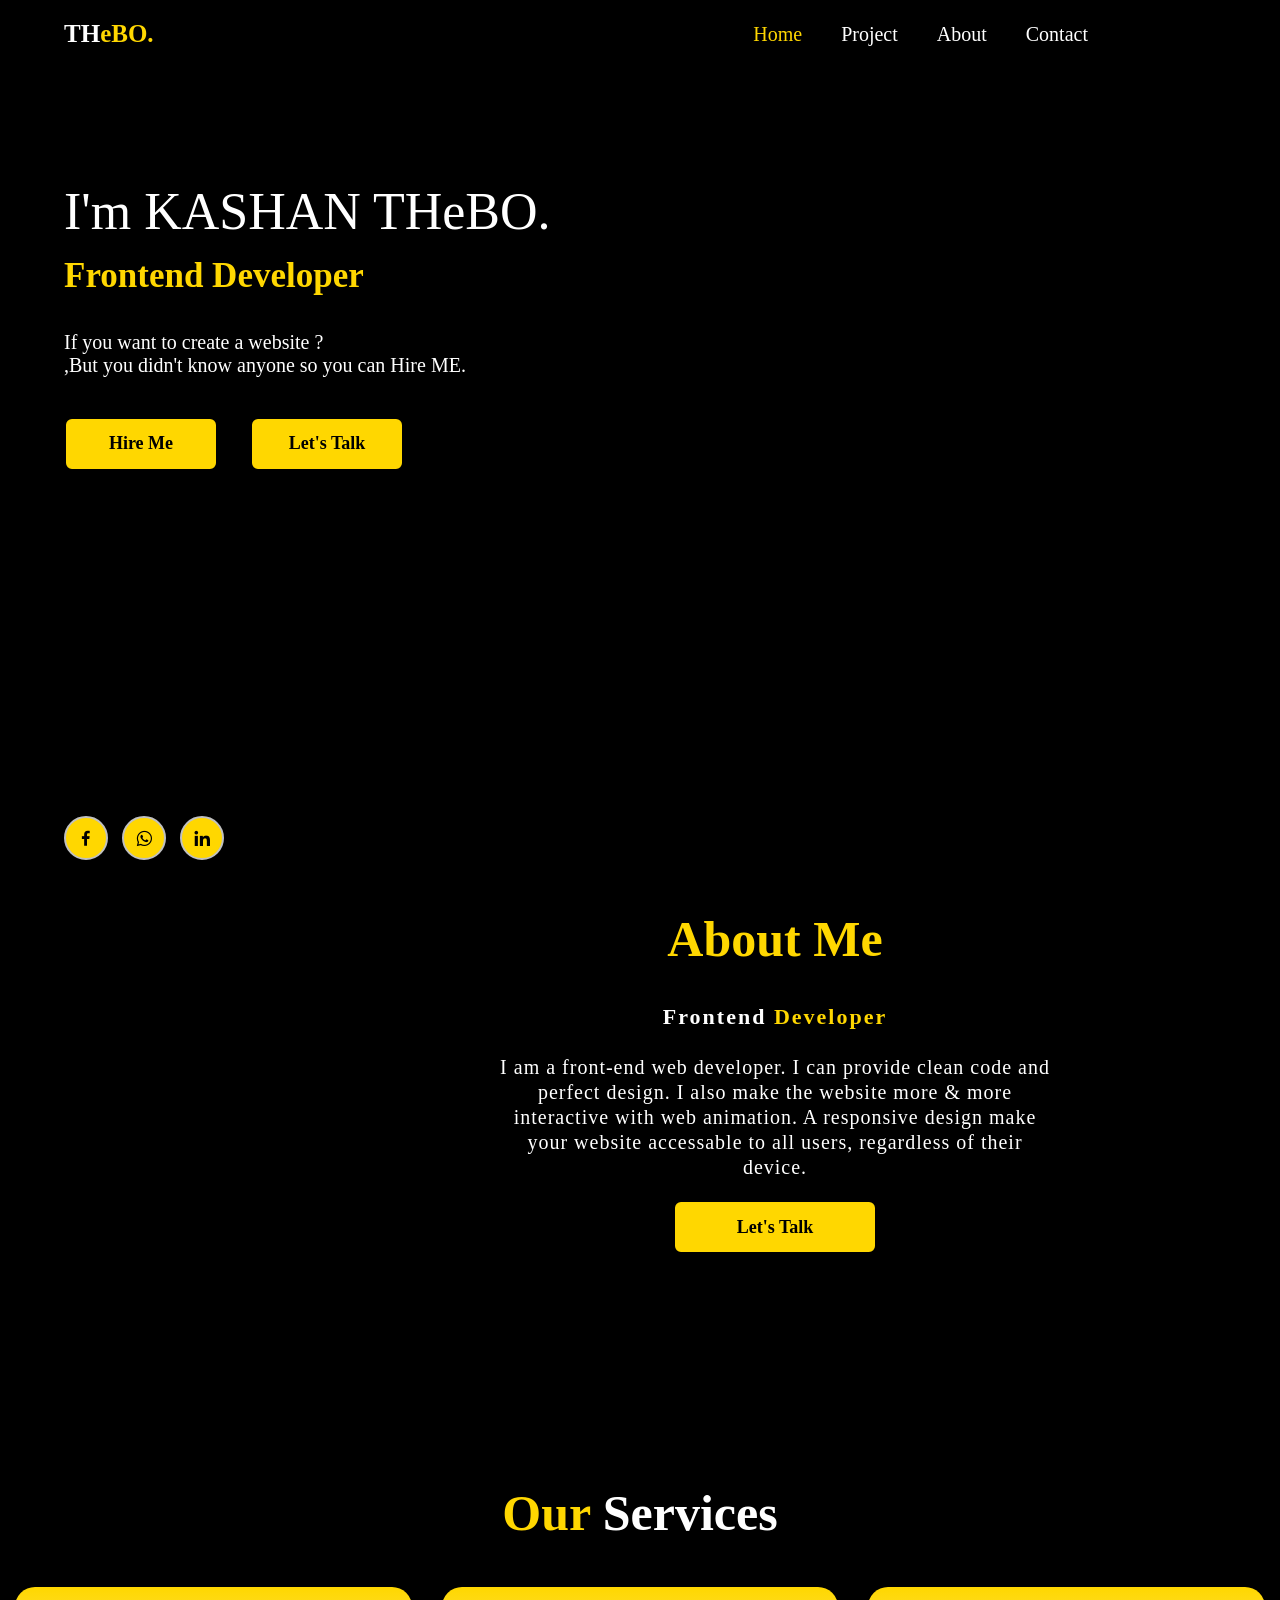
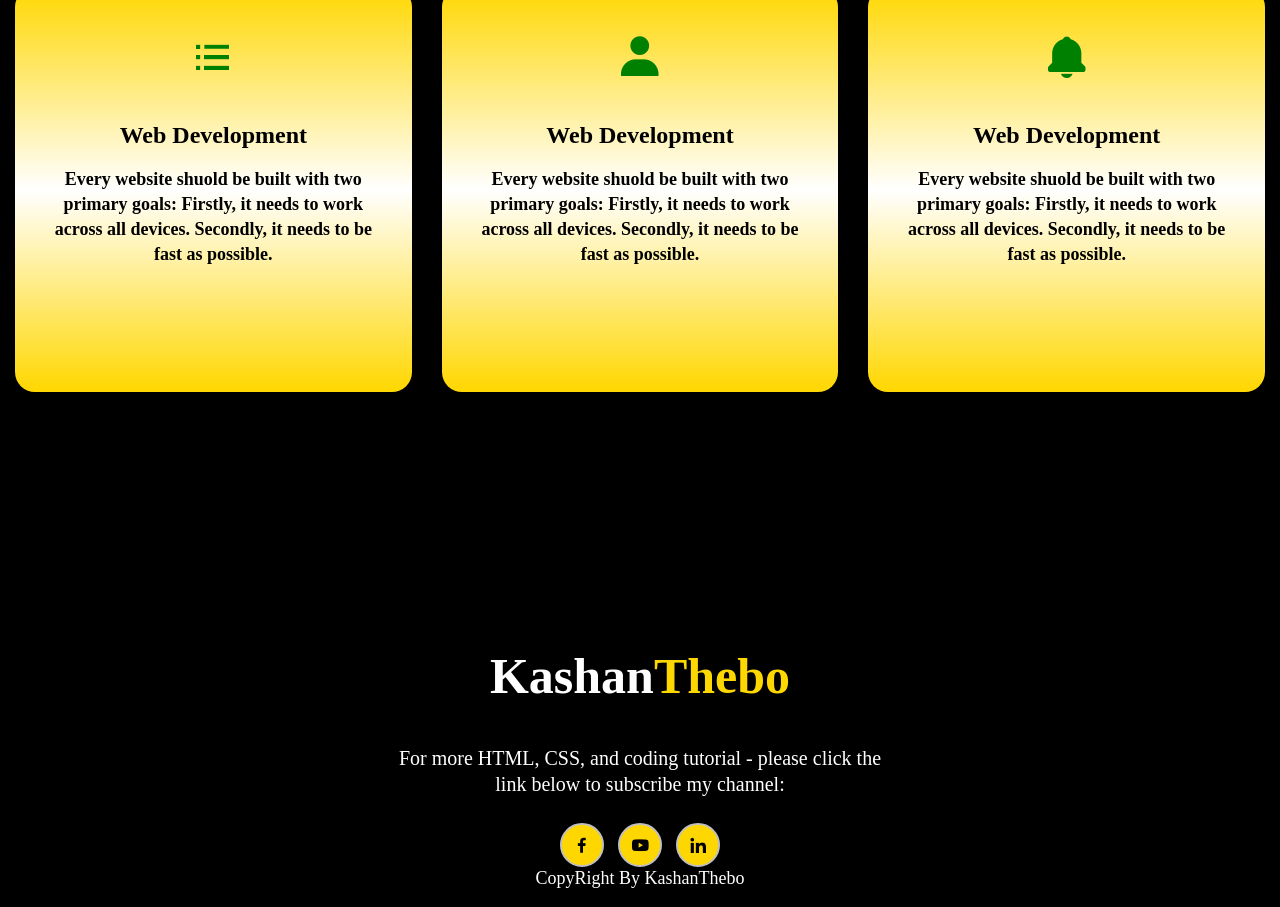
<file: index.html>
<!DOCTYPE html>
<html>
<head>
	<meta charset="utf-8">
	<meta name="viewport" content="width=device-width, initial-scale=1">
	<link rel="stylesheet" type="text/css" href="Portfolio.css">
	<link href='https://unpkg.com/boxicons@2.1.4/css/boxicons.min.css' rel='stylesheet'>

	<title>Kashan thebo</title>
</head>
	<body>
		<header class="header">
		<a href="#" class="logo">TH<span>eBO.</span></a>
			<nav class="navbar">
				<a href="#" class="active">Home</a>
				<a href="#">Project</a>
				<a href="#">About</a>
				<a href="#">Contact</a>
			</nav>
		</header>

		<section class="Home">
		<div class="home-content">
			<h1>I'm KASHAN THeBO.</h1>
			<h3>Frontend Developer</h3>
			<p>If you want to create a website ?<br>,But you didn't know anyone so you can Hire ME.</p>
			<div class="btn-box">
				<a href="#">Hire Me</a>
				<a href="#">Let's Talk</a>
			</div>
		</div>
		<!-- <div class="img"><img src="IMG_20230114_000835-2removebg-preview.png" alt="avatar" width="300px"></div> -->


		<div class="home-sci">
			<a href=""><i class='bx bxl-facebook'></i></a>
			<a href="https://wa.me/923171061765" target="blank"><i class='bx bxl-whatsapp' ></i></a>
			<a href=""><i class='bx bxl-linkedin' ></i></a>
		</div>
		</section>

		<section class="About-me">
		<div class="about-text">
			<h2>About Me</h2>
			<h5>Frontend <span>Developer</span></h5>
			<p>I am a front-end web developer. I can provide clean code and perfect design. I also make the website more & more interactive with web animation. A responsive design make your website accessable to all users, regardless of their device.</p>
			<div class="click">
				<a href="#"><b>Let's Talk</b></a></div>
		</div>
		</section>

		<div class="service">
			<div class="title">
				<h2><span>Our</span> Services</h2>
			</div>

			<div class="box">
				<div class="cards">
					<i class='bx bx-list-ul'></i>
					<h5>Web Development</h5>
					<div class="pra">
						<p>Every website shuold be built with two primary goals: Firstly, it needs to work across all devices. Secondly, it needs to be fast as possible.	</p>
						<p style="text-align: center;">
					</div>
				</div>

				<div class="cards">
					<i class='bx bxs-user'></i>
					<h5>Web Development</h5>
					<div class="pra">
						<p>Every website shuold be built with two primary goals: Firstly, it needs to work across all devices. Secondly, it needs to be fast as possible.	</p>
						<p style="text-align: center;">
					</div>
				</div>

				<div class="cards">
					<i class='bx bxs-bell'></i>
					<h5>Web Development</h5>
					<div class="pra">
						<p>Every website shuold be built with two primary goals: Firstly, it needs to work across all devices. Secondly, it needs to be fast as possible.	</p>
						<p style="text-align: center;">
					</div>
				</div>
			</div>
		</div>
	<footer class="footer">
		<p><span>Kashan</span>Thebo</p>
		<p>For more HTML, CSS, and coding tutorial - please click the link below to subscribe my channel:</p>
		<div class="social">
			<a href=""><i class='bx bxl-facebook'></i></a>
			<a href=""><i class='bx bxl-youtube'></i></a>
			<a href=""><i class='bx bxl-linkedin' ></i></a>
		</div>
		<p class="end">CopyRight By Kashan<span>Thebo</span></p>
	</footer>
	</body>
</html>
</file>
<file: Portfolio.css>
.{
	margin: 0px;
	padding: 0px;
}
body{
	background-color:black;
	color: white;
	margin: 0;
	padding: 0;
}
.header{
	position: sticky;
	top: 0px;
	left: 0px;
	width: 80%;
	padding: 20px 5%;
	background:transparent;
	display: flex;
	justify-content: space-between;
	align-items: center;
}
.logo{
	position: relative;
	font-size: 25px;
	/*margin-left:-700px ;*/
	color: white;
	font-weight: 600;
	text-decoration: none;
}
.logo span{
	color: gold;
}
@media only screen and (max-width: 890px){
	.logo{
		left: auto;
	}
}
.navbar a{
	font-size: 20px;
	font-weight: 500;
	text-decoration: none;
	color: white;
	margin-left: 35px;
	transition: .3s;
}
@media only screen and (max-width: 890px){
	.navbar a{
		margin-left: 70px;
		
		}

}
.navbar a:hover,
.navbar a.active{
	color: gold;
}
@media only screen and (max-width:890px){
	.navbar a{
		/*font-size: 15px;*/
		display: inline-block;
		margin: auto;
		position: relative;
	}
	}
.Home{
	height: 500px;
	padding: 0 5%;
	display: flex;
	align-items: center;
}
@media only screen and (max-width: 890px){
	.Home{
		flex-direction: column;
		text-align: center;
	}
}
.img{
	height: 350px;
	width: 300px;
	padding: 0;
	margin-top: 300px;
	overflow: hidden;
	border-radius: 50%;
	position: relative;
}
@media only screen and (max-width: 890px){
	.img{
		position: absolute;
		margin-top: 600px;
	}
}
.home-content{
	max-width: 800px;
}
@media only screen and (max-width: 890px){
	.home-content{
		max-width: 400px;
	}
}
.home-content h1{
	position: relative;
	font-size: 52px;
	font-weight: 500;
	line-height: 1%;
	/*animation: mymove 3s linear;*/
}
@media only screen and (max-width: 890px){
	.home-content h1{
		font-size: 38px;
	}
}
.home-content h3{
	position: relative;
	font-size: 35px;
	/*animation: mymove 3s linear;*/
	font-weight: 700;
	color: gold;
}
.home-content p{
	position: relative;
	font-size: 20px;
	/*animation: mymove 3s linear;*/
	margin: 20px 0 40px;
}
.home-content .btn-box{
	position: relative;
	display: inline-flex;
	justify-content: space-between;
	width: 340px;
	height: 50px;
	animation: mymove 3s linear;

}
.btn-box a{
	position: relative;
	display: inline-flex;
	justify-content: center;
	align-items: center;
	background: gold;
	width: 150px;
	height: 100%;
	border: 2px solid;
	border-radius: 8px;
	font-size: 18px;
	font-weight: 900;
	color: black;
	text-decoration: none;
	font-weight: 600;
	overflow: hidden;
	transition: .5s;
}
@media only screen and(max-width: 850px){
	.btn-box a{
		flex-direction: column;
		justify-content: space-between;
	}
}
.btn-box a:hover{
	background: white;
	color: darkgreen;
}
btn-box a:nth-child(2){
	background: white;
	color: gold;
}
.btn-box a:nth-child(2):hover{
	color: darkgreen;
	background: white;
}
.home-sci{
	position: absolute;
	bottom: 40px;
	width: 160px;
	display: flex;
	justify-content: space-between;
}
.home-sci a{
	position: relative;
	display: inline-flex;
	justify-content: center;
	align-items: center;
	background: gold;
	width: 40px;
	height: 40px;
	background: gold;
	border: 2px solid silver;
	border-radius: 50%;
	font-size: 20px;
	font-weight: 600;
	color: black;
	overflow: hidden;
	transition: .5s;
	text-decoration: none;
}
@media only screen and(max-width: 790px){
	.home-sci a{
		display: none;
	}
}
.home-sci a:hover{
	background: white;
	color: darkgreen;
	border: 2px solid grey;

}
.About-me{
	display: inline-flex;
	position: relative;
	align-items: center;
	margin-top: 200px;
	margin-left: 500px;
	width: 60%;
	padding: 100px 0;
	text-align: center;
}
@media only screen and(max-width: 890px){
	.About-me{
		position: relative;
		flex-direction:row;
		width: 20%;
		margin-top: 500px;
		padding: 300px 0 ;
	}
}
.about-text{
	width: 550px;
}
.about-text h2{
	color: gold;
	font-size: 50px;
	margin-bottom: 20px;
	text-transform: capitalize;
}
.about-text h5{
	color: white;
	letter-spacing: 2px;
	font-size: 22px;
	margin-bottom: 25px;
	text-transform: capitalize;
}
.about-text h5 span{
	color: gold;
}
.about-text p{
	color: white;
	letter-spacing: 1px;
	line-height: 25px;
	font-size: 20px;
	/*margin-bottom: 45px;*/
}
.click a{
	position: relative;
	display: inline-flex;
	justify-content: center;
	align-items: center;
	background: gold;
	width: 200px;
	height: 50px;
	border: 2px solid;
	border-radius: 8px;
	font-size: 18px;
	font-weight: 600;
	color: black;
	text-decoration: none;
	font-weight: 600;
	overflow: hidden;
	transition: .5s;
}
.click a:hover{
	background: white;
	color: darkgreen;

}.service{
	background: black;
	color: gold;
	width: 100%;
	padding: 100px 0px;
}
.service span{
	color: gold;
}
@media only screen and(max-width: 890){
	.service{
		width: 50%;
		padding: 60px 0;
	}
}
.title h2{
	color: white;
	font-size: 50px;
	width: 1130px;
	margin: 30px auto;
	text-align: center;
}
@media only screen and(max-width: 890px){
	.service.title h2{
		font-size: 36px;
		width: 765px;
		margin: 20px;
	}
}
.box{
	display: flex;
	justify-content: center;
	align-items: center;
	min-height: 400px;
}
.cards{
	height: 365px;
	width: 335px;
	padding: 20px 35px;
	color: black;
	background: linear-gradient(gold,white,gold);
	border-radius: 20px;
	margin: 15px;
	position: relative;
	overflow: hidden;
	text-align: center;
	transition: all 2s;
}
@media only screen and(max-width: 890px){
	.box{
		flex-direction: column;
		width: 50%;
	}
}
.cards:hover{
	transform: scale(1.2);
	/*transition: all .6s;*/
	transition-duration: .9s;
	/*background: white;*/
}

.cards i{
	font-size: 50px;
	display: block;
	text-align: center;
	margin: 25px 0px;
	color: green;
}

h5{
	font-size: 24px;
	margin-bottom: 15px;
}
.pra p{
	color: black;
	font-weight: 1000;
	font-size: 18px;
	font-weight: 800;
	line-height: 25px;
	margin-bottom: 25px;
}
.footer{
	position: relative;
	width: 100%;
	height: 400px;
	background: black;
	color: gold;
	display: flex;
	flex-direction: column;
	align-items: center;
	justify-content: center;
}
.footer p:nth-child(1){
	font-size: 50px;
	font-weight: bold;
	margin-bottom:20px ;
}
.footer p span{
	color: white;
}
.footer p:nth-child(2){
	font-size: 20px;
	color: white;
	line-height: 26px;
	width: 500px;
	text-align: center;
}
.social{
	position: absolute;
	bottom: 40px;
	width: 160px;
	display: flex;
	justify-content: space-between;
}
@media only screen and(max-width: 890px){
	.social{
		flex-direction: column;
		margin: 0;
	}
}
.social a{
	position: relative;
	display: inline-flex;
	justify-content: center;
	align-items: center;
	background: gold;
	width: 40px;
	height: 40px;
	background: gold;
	border: 2px solid silver;
	border-radius: 50%;
	font-size: 20px;
	font-weight: 600;
	color: black;
	overflow: hidden;
	transition: 1s;
	text-decoration: none;
}
@media only screen and(max-width: 890px){
	.social a{
		flex-direction: column;
		justify-content: space-between;
		margin: auto;
	}
}
.social a:hover{
	transform: scale(1.3);
	background: white;
	color: darkgreen;
	border: 2px solid grey;
}
.end{
	position: absolute;
	bottom: 0;
	color: white;
	font-size: 18px;
}
</file>
